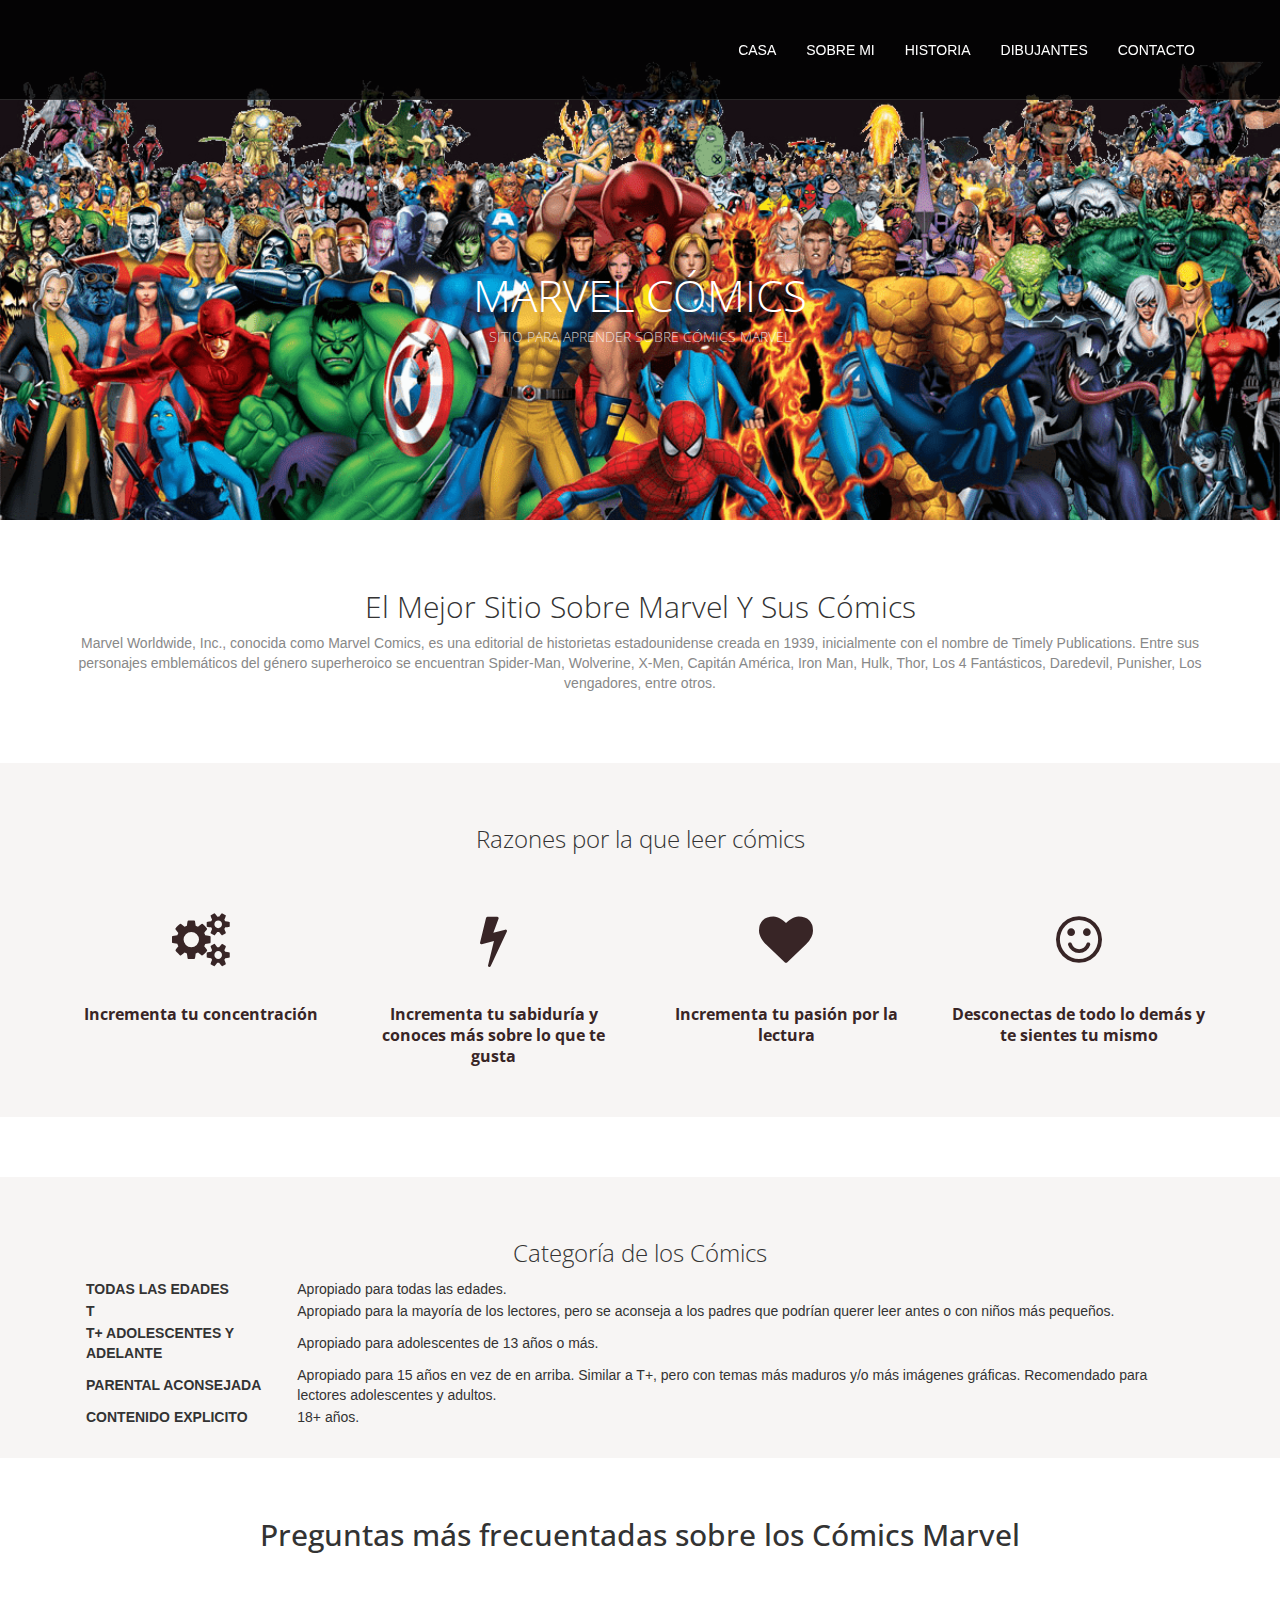
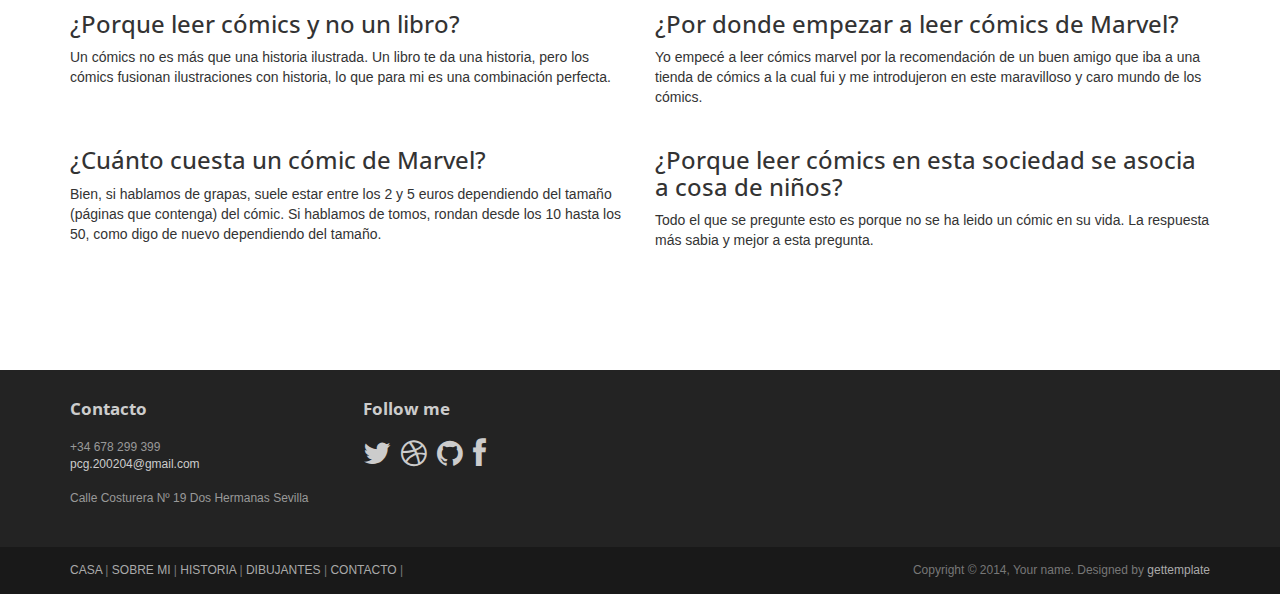
<file: Marvel-Comics/index.html>
<!DOCTYPE html>
<html lang="en">
<head>
	<meta charset="utf-8">
	<meta name="viewport"    content="width=device-width, initial-scale=1.0">
	<meta name="description" content="">
	<meta name="author"      content="Sergey Pozhilov (GetTemplate.com)">
	
	<title>MARVEL - Free business bootstrap template by GetTemplate</title>

	<link rel="shortcut icon" href="assets/images/gt_favicon.png">
	
	<link rel="stylesheet" media="screen" href="http://fonts.googleapis.com/css?family=Open+Sans:300,400,700">
	<link rel="stylesheet" href="assets/css/bootstrap.min.css">
	<link rel="stylesheet" href="assets/css/font-awesome.min.css">

	<!-- Custom styles for our template -->
	<link rel="stylesheet" href="assets/css/bootstrap-theme.css" media="screen" >
	<link rel="stylesheet" href="assets/css/main.css">

	<!-- HTML5 shim and Respond.js IE8 support of HTML5 elements and media queries -->
	<!--[if lt IE 9]>
	<script src="assets/js/html5shiv.js"></script>
	<script src="assets/js/respond.min.js"></script>
	<![endif]-->
</head>

<body class="Introducción">
	<!-- Fixed navbar -->
	<div class="navbar navbar-inverse navbar-fixed-top headroom" >
		<div class="container">
			<div class="navbar-collapse collapse">
				<ul class="nav navbar-nav pull-right">
					<li class="active"><a href="index.html">CASA</a></li>
					<li class="active"><a href="about.html">SOBRE MI</a></li>
					<li class="active"><a href="Historia.html">HISTORIA</a></li>
					<li class="active"><a href="Dibujantes.html">DIBUJANTES</a></li>
					<li class="active"><a href="contact.html">CONTACTO</a></li>
				</ul>
			</div><!--/.nav-collapse -->
		</div>
	</div> 
	<!-- /.navbar -->

	<!-- Header -->
	<header id="head">
		<div class="container">
			<div class="row">
				<h1 class="lead">MARVEL CÓMICS</h1>
				<p class="tagline">SITIO PARA APRENDER SOBRE CÓMICS MARVEL</p>
			</div>
		</div>
	</header>
	<!-- /Header -->

	<!-- Intro -->
	<div class="container text-center">
		<br> <br>
		<h2 class="thin">El Mejor Sitio Sobre Marvel Y Sus Cómics</h2>
		<p class="text-muted">
			Marvel Worldwide, Inc., conocida como Marvel Comics, es una editorial de historietas estadounidense creada en 1939, inicialmente con el nombre de Timely Publications. Entre sus personajes emblemáticos del género superheroico se encuentran Spider-Man, Wolverine, X-Men, Capitán América, Iron Man, Hulk, Thor, Los 4 Fantásticos, Daredevil, Punisher, Los vengadores, entre otros. 
		</p>
	</div>
	<!-- /Intro-->
		
	<!-- Highlights - jumbotron -->
	<div class="jumbotron top-space">
		<div class="container">
			
			<h3 class="text-center thin">Razones por la que leer cómics</h3>
			
			<div class="row">
				<div class="col-md-3 col-sm-6 highlight">
					<div class="h-caption"><h4><i class="fa fa-cogs fa-5"></i>Incrementa tu concentración</h4></div>
					<div class="h-body text-center">
					</div>
				</div>
				<div class="col-md-3 col-sm-6 highlight">
					<div class="h-caption"><h4><i class="fa fa-flash fa-5"></i>Incrementa tu sabiduría y conoces más sobre lo que te gusta</h4></div>
					<div class="h-body text-center">
					</div>
				</div>
				<div class="col-md-3 col-sm-6 highlight">
					<div class="h-caption"><h4><i class="fa fa-heart fa-5"></i>Incrementa tu pasión por la lectura</h4></div>
					<div class="h-body text-center">
					</div>
				</div>
				<div class="col-md-3 col-sm-6 highlight">
					<div class="h-caption"><h4><i class="fa fa-smile-o fa-5"></i>Desconectas de todo lo demás y te sientes tu mismo</h4></div>
					<div class="h-body text-center">
					</div>
				</div>
			</div> <!-- /row  -->
		
		</div>
	</div>
	<!-- /Highlights -->

<div class="jumbotron top-space">
	<div class="container">
			
		<h3 class="text-center thin">Categoría de los Cómics</h3>

</section>
<section id="instrumentos" class="wrapper style3">		
			<div class="container">
				<div id="tabla">
					<table class="style1">
						<tr>
							<td><strong>TODAS LAS EDADES</strong></td>
							<td>Apropiado para todas las edades.</td>
						</tr>
						<tr>
							<td><strong>T</strong></td>
							<td>Apropiado para la mayoría de los lectores, pero se aconseja a los padres que podrían querer leer antes o con niños más pequeños.</td>
						</tr>
						<tr>
							<td><strong>T+ ADOLESCENTES Y ADELANTE</strong></td>
							<td>Apropiado para adolescentes de 13 años o más.</td>
						</tr>
						<tr>
							<td><strong>PARENTAL ACONSEJADA</strong></td>
							<td>Apropiado para 15 años en vez de en arriba. Similar a T+, pero con temas más maduros y/o más imágenes gráficas. Recomendado para lectores adolescentes y adultos. </td>
						</tr>
						<tr>
							<td><strong>CONTENIDO EXPLICITO</strong></td>
							<td> 18+ años.</td>
						</tr>								
						</table>
					</div>
				</div>	
		</section>

	</div>
</div>

	<!-- container -->
	<div class="container">

		<h2 class="text-center top-space">Preguntas más frecuentadas sobre los Cómics Marvel</h2>
		<br>

		<div class="row">
			<div class="col-sm-6">
				<h3>¿Porque leer cómics y no un libro?</h3>
				<p>Un cómics  no es más que una historia ilustrada. Un libro te da una historia, pero los cómics fusionan ilustraciones con historia, lo que para mi es una combinación perfecta.</p>
			</div>
			<div class="col-sm-6">
				<h3>¿Por donde empezar a leer cómics de Marvel?</h3>
				<p>Yo empecé a leer cómics marvel por la recomendación de un buen amigo que iba a una tienda de cómics a la cual fui y me introdujeron en este maravilloso y caro mundo de los cómics.</p>
			</div>
		</div> <!-- /row -->

		<div class="row">
			<div class="col-sm-6">
				<h3>¿Cuánto cuesta un cómic de Marvel?</h3>
				<p>Bien, si hablamos de grapas, suele estar entre los 2 y 5 euros dependiendo del tamaño (páginas que contenga) del cómic. Si hablamos de tomos, rondan desde los 10 hasta los 50, como digo de nuevo dependiendo del tamaño.</p>
			</div>
			<div class="col-sm-6">
				<h3>¿Porque leer cómics en esta sociedad se asocia a cosa de niños?</h3>
				<p>Todo el que se pregunte esto es porque no se ha leido un cómic en su vida. La respuesta más sabia y mejor a esta pregunta.</p>
			</div>
		</div> <!-- /row -->


</div>	<!-- /container -->
	
	<!-- Social links. @TODO: replace by link/instructions in template -->
	<section id="social">
		<div class="container">
			<div class="wrapper clearfix">
				<!-- AddThis Button BEGIN -->
				<div class="addthis_toolbox addthis_default_style">
				<a class="addthis_button_facebook_like" fb:like:layout="button_count"></a>
				<a class="addthis_button_tweet"></a>
				<a class="addthis_button_linkedin_counter"></a>
				<a class="addthis_button_google_plusone" g:plusone:size="medium"></a>
				</div>
				<!-- AddThis Button END -->
			</div>
		</div>
	</section>
	<!-- /social links -->


	<footer id="footer" class="top-space">

		<div class="footer1">
			<div class="container">
				<div class="row">
					
					<div class="col-md-3 widget">
						<h3 class="widget-title">Contacto</h3>
						<div class="widget-body">
							<p>+34 678 299 399<br>
								<a href="mailto:#">pcg.200204@gmail.com</a><br>
								<br>
								Calle Costurera Nº 19  Dos Hermanas  Sevilla
							</p>	
						</div>
					</div>

					<div class="col-md-3 widget">
						<h3 class="widget-title">Follow me</h3>
						<div class="widget-body">
							<p class="follow-me-icons">
								<a href="https://twitter.com/home"><i class="fa fa-twitter fa-2"></i></a>
								<a href=""><i class="fa fa-dribbble fa-2"></i></a>
								<a href=""><i class="fa fa-github fa-2"></i></a>
								<a href=""><i class="fa fa-facebook fa-2"></i></a>
							</p>	
						</div>
					</div>

					<div class="col-md-6 widget">
						<div class="widget-body">
						</div>
					</div>

				</div> <!-- /row of widgets -->
			</div>
		</div>

		<div class="footer2">
			<div class="container">
				<div class="row">
					
					<div class="col-md-6 widget">
						<div class="widget-body">
							<p class="simplenav">
								<a href="#">CASA</a> | 
								<a href="about.html">SOBRE MI</a> |
								<a href="Historia.html">HISTORIA</a> |
								<a href="Dibujantes.html">DIBUJANTES</a> |
								<a href="contact.html">CONTACTO</a> |
							</p>
						</div>
					</div>

					<div class="col-md-6 widget">
						<div class="widget-body">
							<p class="text-right">
								Copyright &copy; 2014, Your name. Designed by <a href="http://gettemplate.com/" rel="designer">gettemplate</a> 
							</p>
						</div>
					</div>

				</div> <!-- /row of widgets -->
			</div>
		</div>

	</footer>	
		




	<!-- JavaScript libs are placed at the end of the document so the pages load faster -->
	<script src="http://ajax.googleapis.com/ajax/libs/jquery/1.10.2/jquery.min.js"></script>
	<script src="http://netdna.bootstrapcdn.com/bootstrap/3.0.0/js/bootstrap.min.js"></script>
	<script src="assets/js/headroom.min.js"></script>
	<script src="assets/js/jQuery.headroom.min.js"></script>
	<script src="assets/js/template.js"></script>
</body>
</html>
</file>
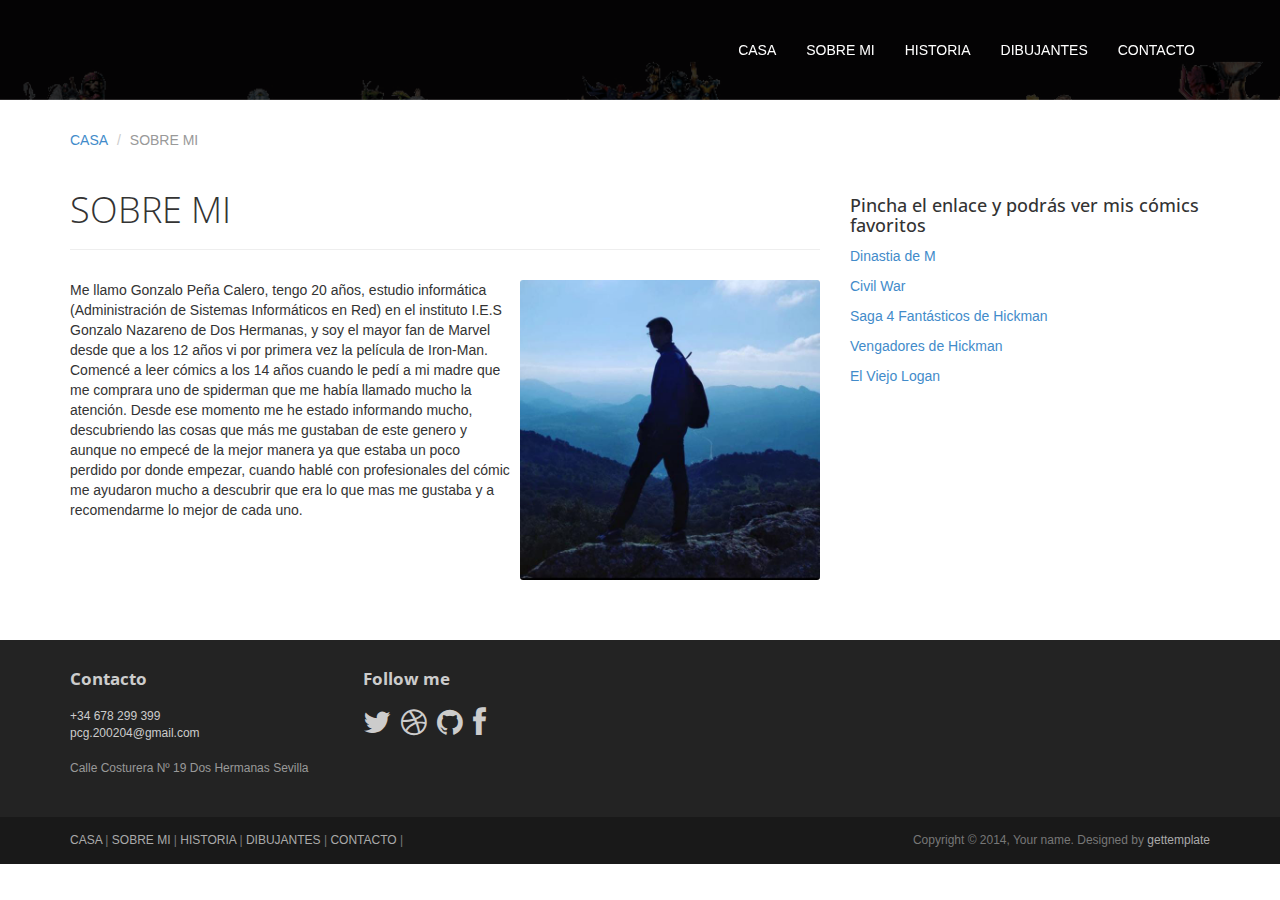
<file: Marvel-Comics/about.html>
<!DOCTYPE html>
<html lang="en">
<head>
	<meta charset="utf-8">
	<meta name="viewport"    content="width=device-width, initial-scale=1.0">
	<meta name="description" content="">
	<meta name="author"      content="Sergey Pozhilov (GetTemplate.com)">
	
	<title>About - Progressus Bootstrap template</title>

	<link rel="shortcut icon" href="assets/images/gt_favicon.png">
	
	<link rel="stylesheet" media="screen" href="http://fonts.googleapis.com/css?family=Open+Sans:300,400,700">
	<link rel="stylesheet" href="assets/css/bootstrap.min.css">
	<link rel="stylesheet" href="assets/css/font-awesome.min.css">

	<!-- Custom styles for our template -->
	<link rel="stylesheet" href="assets/css/bootstrap-theme.css" media="screen" >
	<link rel="stylesheet" href="assets/css/main.css">

	<!-- HTML5 shim and Respond.js IE8 support of HTML5 elements and media queries -->
	<!--[if lt IE 9]>
	<script src="assets/js/html5shiv.js"></script>
	<script src="assets/js/respond.min.js"></script>
	<![endif]-->
</head>

<body class="Introducción">
	<!-- Fixed navbar -->
	<div class="navbar navbar-inverse navbar-fixed-top headroom" >
		<div class="container">
			<div class="navbar-collapse collapse">
				<ul class="nav navbar-nav pull-right">
					<li class="active"><a href="index.html">CASA</a></li>
					<li class="active"><a href="about.html">SOBRE MI</a></li>
					<li class="active"><a href="Historia.html">HISTORIA</a></li>
					<li class="active"><a href="Dibujantes.html">DIBUJANTES</a></li>
					<li class="active"><a href="contact.html">CONTACTO</a></li>
				</ul>
			</div><!--/.nav-collapse -->
		</div>
	</div> 
	<!-- /.navbar -->

	<header id="head" class="secondary"></header>

	<!-- container -->
	<div class="container">

		<ol class="breadcrumb">
			<li><a href="index.html">CASA</a></li>
			<li class="active">SOBRE MI</li>
		</ol>

		<div class="row">
			
			<!-- Article main content -->
			<article class="col-sm-8 maincontent">
				<header class="page-header">
					<h1 class="page-title">SOBRE MI </h1>
				</header>
				<h3></h3>
				<p><img src="assets/images/Yo.jpeg" alt="" class="img-rounded pull-right" width="300" > Me llamo Gonzalo Peña Calero, tengo 20 años, estudio informática (Administración de Sistemas Informáticos en Red) en el instituto I.E.S Gonzalo Nazareno de Dos Hermanas, y soy el mayor fan de Marvel desde que a los 12 años vi por primera vez la película de Iron-Man. Comencé a leer cómics a los 14 años cuando le pedí a mi madre que me comprara uno de spiderman que me había llamado mucho la atención. Desde ese momento me he estado informando mucho, descubriendo las cosas que más me gustaban de este genero y aunque no empecé de la mejor manera ya que estaba un poco perdido por donde empezar, cuando hablé con profesionales del cómic me ayudaron mucho a descubrir que era lo que mas me gustaba y a recomendarme lo mejor de cada uno.</p>
				
			</article>
			<!-- /Article -->
			
			<!-- Sidebar -->
			<aside class="col-sm-4 sidebar sidebar-right">

				<div class="widget">
					<h4>Pincha el enlace y podrás ver mis cómics favoritos</h4>
					<ul class="list-unstyled list-spaces">
						<li><a href="https://www.panini.es/shp_esp_es/marvel-deluxe-dinast-a-de-m-sluxe014-es01.html">Dinastia de M
						<li><a href="https://www.panini.es/shp_esp_es/marvel-deluxe-civil-war-sluxe041-es01.html">Civil War 
						<li><a href="https://www.panini.es/shp_esp_es/marvel-saga-los-4-fant-sticos-de-jonathan-hickman-1-sepsa088-es01.html">Saga 4 Fantásticos de Hickman
						<li><a href="https://www.panini.es/shp_esp_es/marvel-now-deluxe-los-vengadores-de-jonathan-hickman-1-smlux003-es01.html">Vengadores de Hickman
						<li><a href="https://www.panini.es/shp_esp_es/marvel-deluxe-lobezno-el-viejo-logan-sluxe088-es01.html">El Viejo Logan
					</ul>
				</div>

			</aside>
			<!-- /Sidebar -->

		</div>
	</div>	<!-- /container -->
	

	<footer id="footer" class="top-space">

		<div class="footer1">
			<div class="container">
				<div class="row">
					
					<div class="col-md-3 widget">
						<h3 class="widget-title">Contacto</h3>
						<div class="widget-body">
							<p>+34 678 299 399<br>
								<a href="mailto:#">pcg.200204@gmail.com</a><br>
								<br>
								Calle Costurera Nº 19  Dos Hermanas  Sevilla
							</p>	
						</div>
					</div>

					<div class="col-md-3 widget">
						<h3 class="widget-title">Follow me</h3>
						<div class="widget-body">
							<p class="follow-me-icons">
								<a href="https://twitter.com/home"><i class="fa fa-twitter fa-2"></i></a>
								<a href=""><i class="fa fa-dribbble fa-2"></i></a>
								<a href=""><i class="fa fa-github fa-2"></i></a>
								<a href=""><i class="fa fa-facebook fa-2"></i></a>
							</p>	
						</div>
					</div>

					<div class="col-md-6 widget">
						<div class="widget-body">
						</div>
					</div>

				</div> <!-- /row of widgets -->
			</div>
		</div>

		<div class="footer2">
			<div class="container">
				<div class="row">
					
					<div class="col-md-6 widget">
						<div class="widget-body">
							<p class="simplenav">
								<a href="#">CASA</a> | 
								<a href="about.html">SOBRE MI</a> |
								<a href="Historia.html">HISTORIA</a> |
								<a href="Dibujantes.html">DIBUJANTES</a> |
								<a href="contact.html">CONTACTO</a> |
							</p>
						</div>
					</div>

					<div class="col-md-6 widget">
						<div class="widget-body">
							<p class="text-right">
								Copyright &copy; 2014, Your name. Designed by <a href="http://gettemplate.com/" rel="designer">gettemplate</a> 
							</p>
						</div>
					</div>

				</div> <!-- /row of widgets -->
			</div>
		</div>

	</footer>	
		




	<!-- JavaScript libs are placed at the end of the document so the pages load faster -->
	<script src="http://ajax.googleapis.com/ajax/libs/jquery/1.10.2/jquery.min.js"></script>
	<script src="http://netdna.bootstrapcdn.com/bootstrap/3.0.0/js/bootstrap.min.js"></script>
	<script src="assets/js/headroom.min.js"></script>
	<script src="assets/js/jQuery.headroom.min.js"></script>
	<script src="assets/js/template.js"></script>
</body>
</html>
</file>
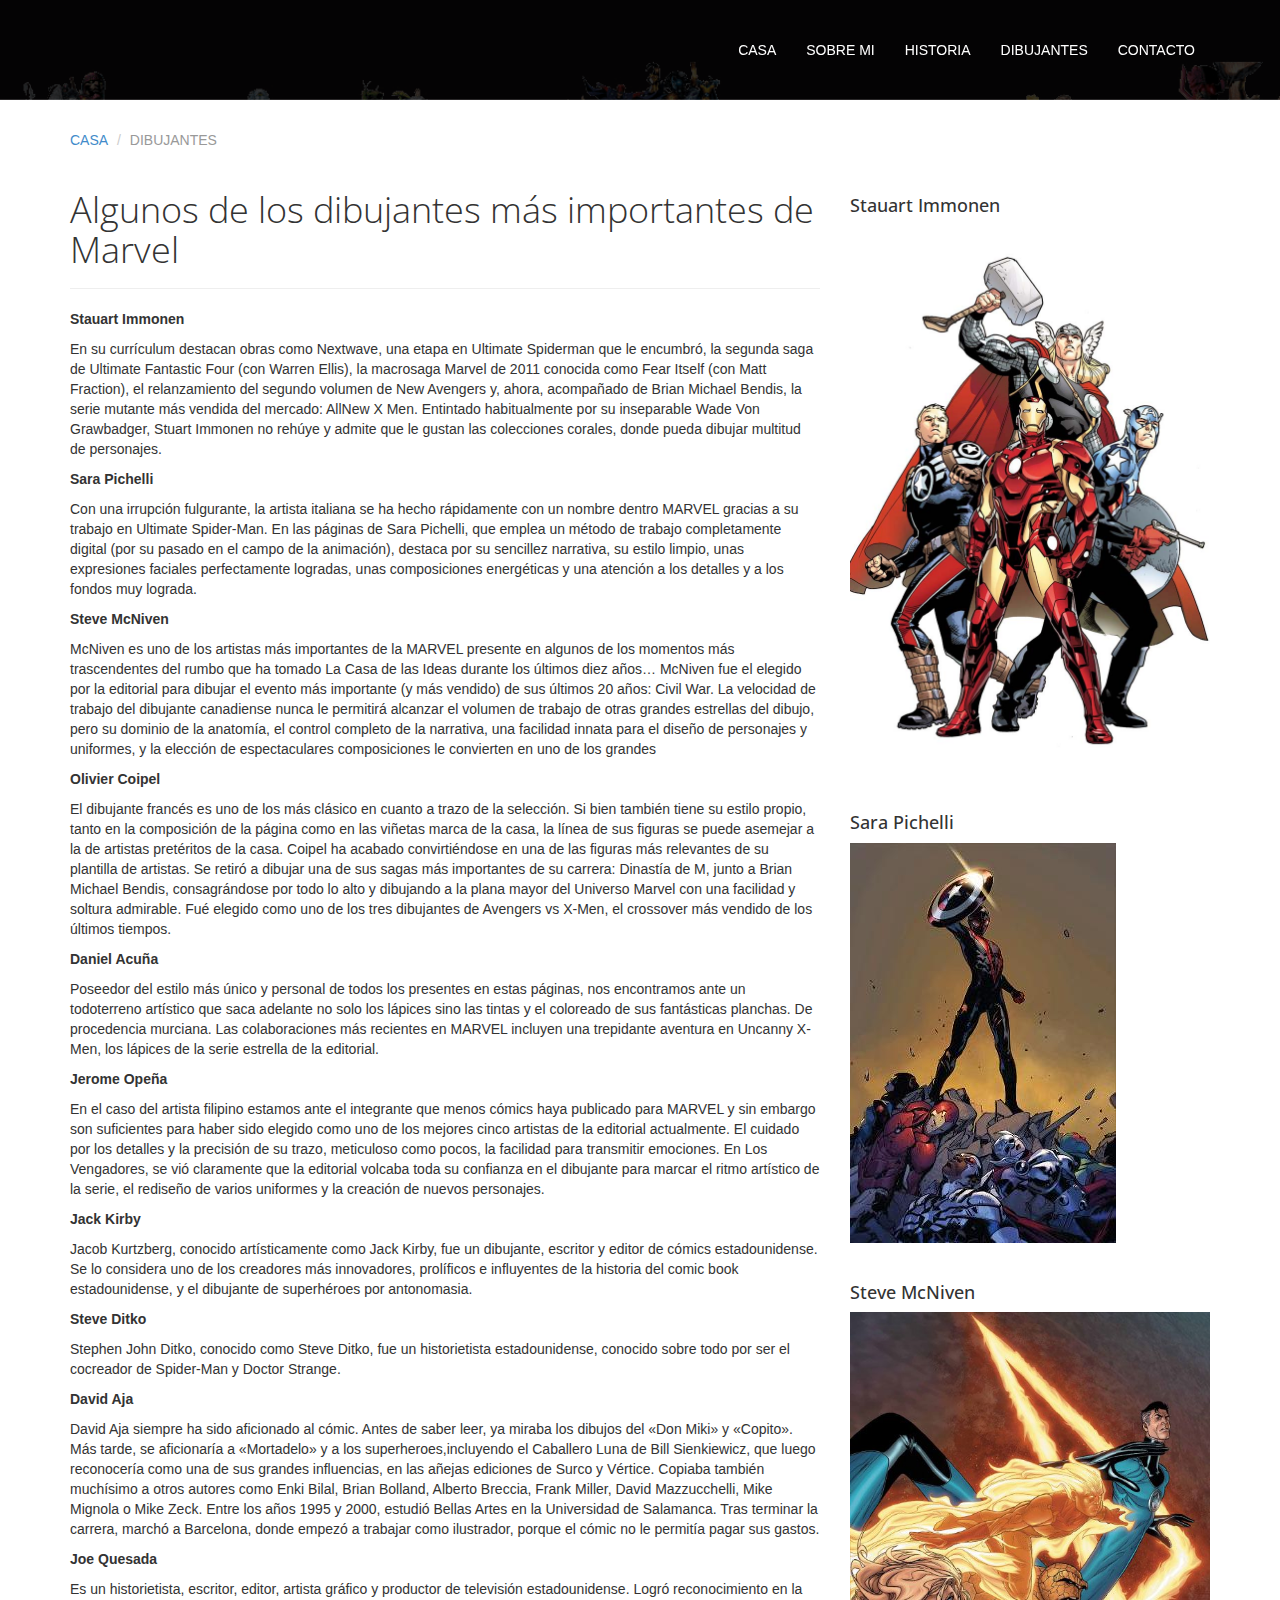
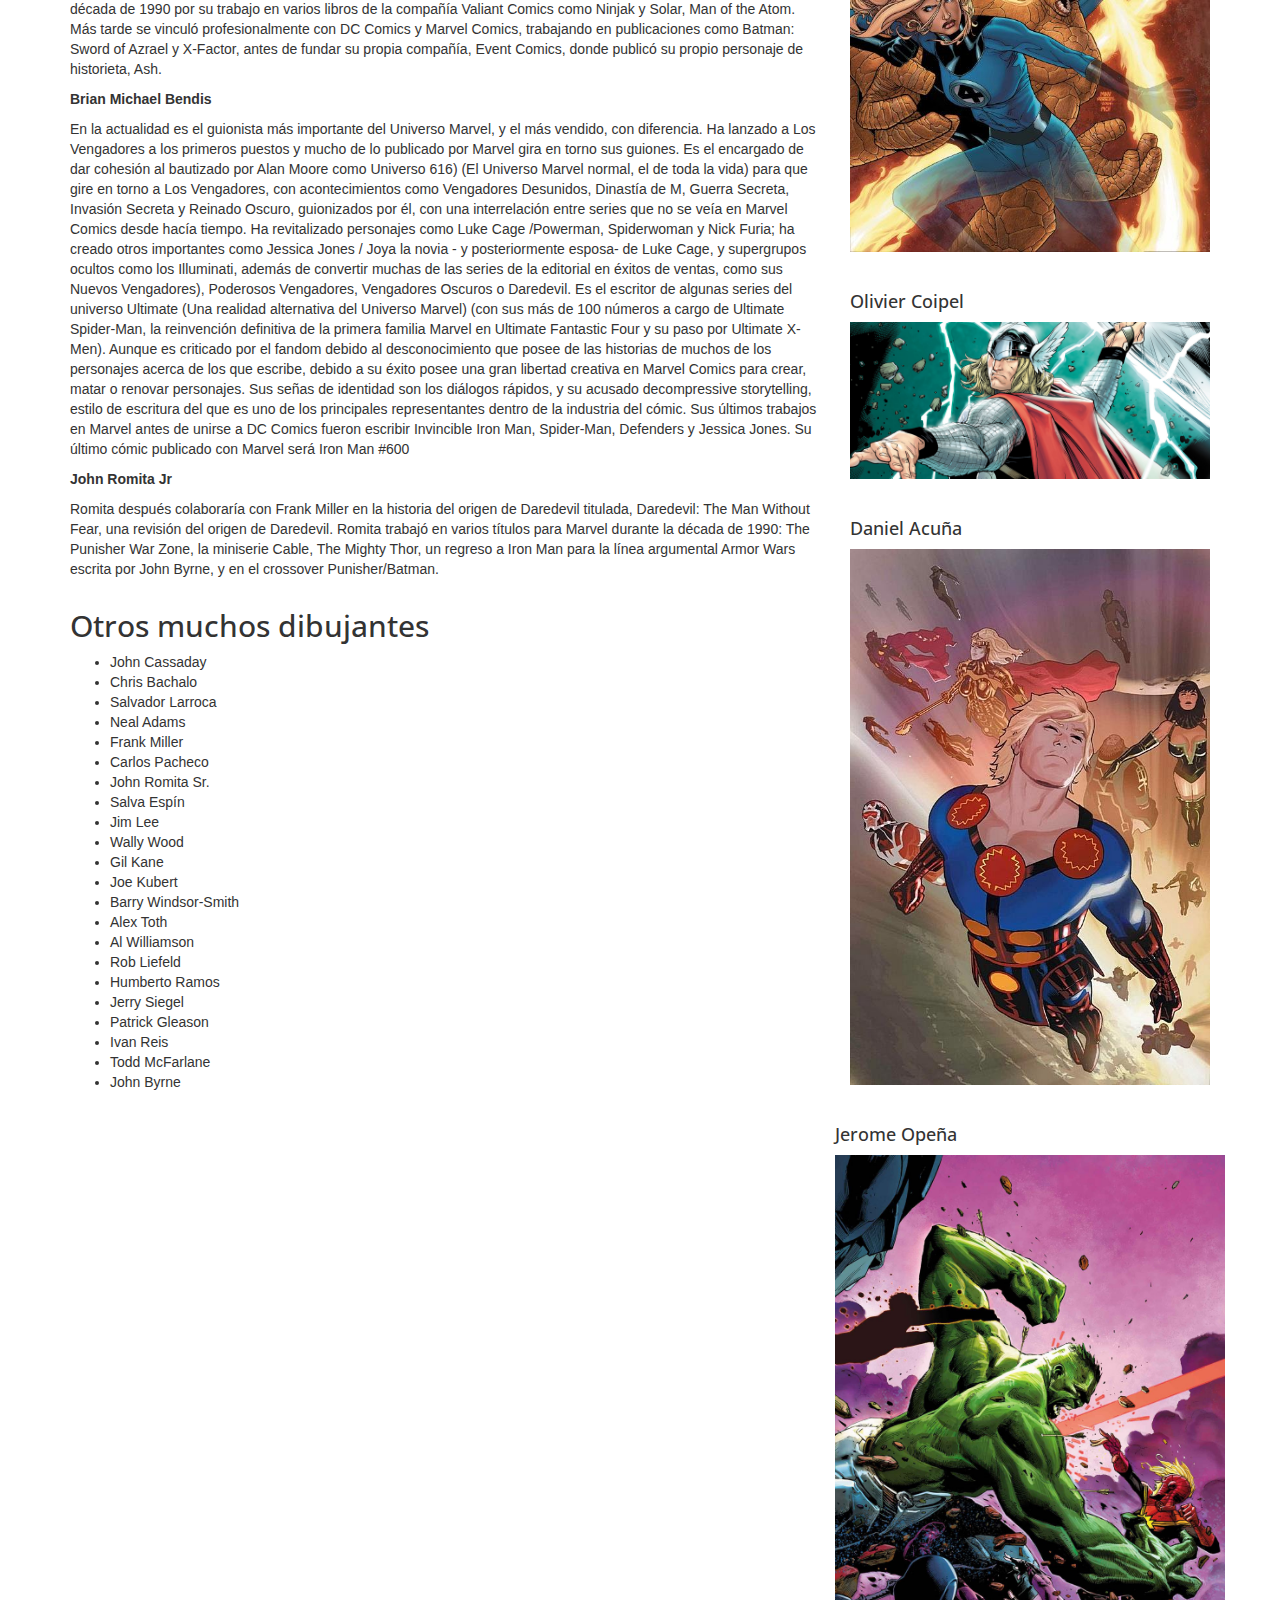
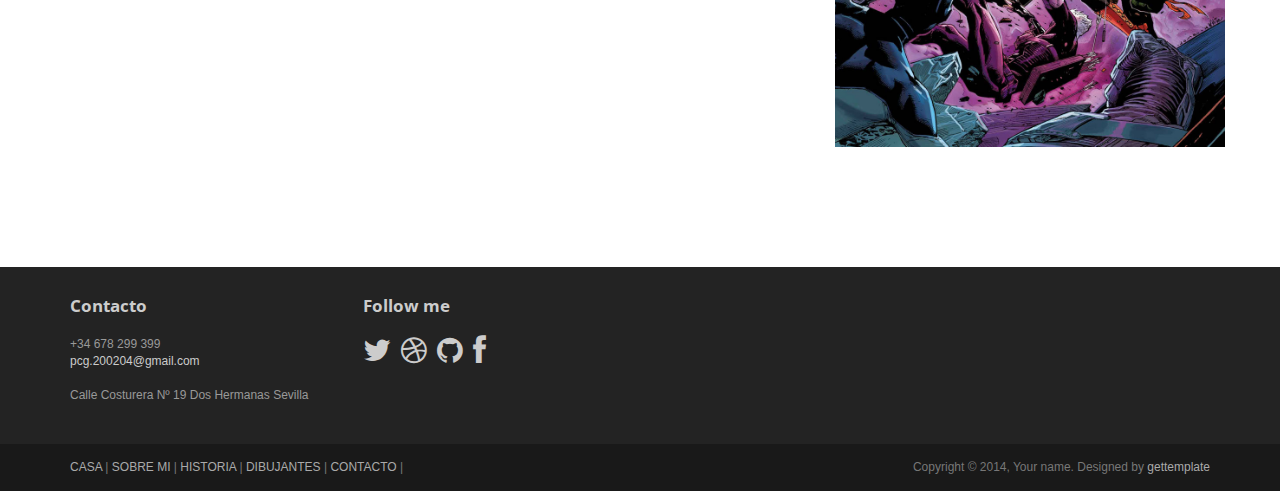
<file: Marvel-Comics/Dibujantes.html>
<!DOCTYPE html>
<html lang="en">
<head>
	<meta charset="utf-8">
	<meta name="viewport"    content="width=device-width, initial-scale=1.0">
	<meta name="description" content="">
	<meta name="author"      content="Sergey Pozhilov (GetTemplate.com)">
	
	<title>Right Sidebar template - Progressus Bootstrap template</title>

	<link rel="shortcut icon" href="assets/images/gt_favicon.png">
	
	<link rel="stylesheet" media="screen" href="http://fonts.googleapis.com/css?family=Open+Sans:300,400,700">
	<link rel="stylesheet" href="assets/css/bootstrap.min.css">
	<link rel="stylesheet" href="assets/css/font-awesome.min.css">

	<!-- Custom styles for our template -->
	<link rel="stylesheet" href="assets/css/bootstrap-theme.css" media="screen" >
	<link rel="stylesheet" href="assets/css/main.css">

	<!-- HTML5 shim and Respond.js IE8 support of HTML5 elements and media queries -->
	<!--[if lt IE 9]>
	<script src="assets/js/html5shiv.js"></script>
	<script src="assets/js/respond.min.js"></script>
	<![endif]-->
</head>

<body class="Introducción">
	<!-- Fixed navbar -->
	<div class="navbar navbar-inverse navbar-fixed-top headroom" >
		<div class="container">
			<div class="navbar-collapse collapse">
				<ul class="nav navbar-nav pull-right">
					<li class="active"><a href="index.html">CASA</a></li>
					<li class="active"><a href="about.html">SOBRE MI</a></li>
					<li class="active"><a href="Historia.html">HISTORIA</a></li>
					<li class="active"><a href="Dibujantes.html">DIBUJANTES</a></li>
					<li class="active"><a href="contact.html">CONTACTO</a></li>
				</ul>
			</div><!--/.nav-collapse -->
		</div>
	</div> 
	<!-- /.navbar -->

	<header id="head" class="secondary"></header>

	<!-- container -->
	<div class="container">

		<ol class="breadcrumb">
			<li><a href="index.html">CASA</a></li>
			<li class="active">DIBUJANTES</li>
		</ol>

		<div class="row">
			
			<!-- Article main content -->
			<article class="col-md-8 maincontent">
				<header class="page-header">
					<h1 class="page-title">Algunos de los dibujantes más importantes de Marvel</h1>
				</header>
				<p><b>Stauart Immonen</b></p>
				<p>En su currículum destacan obras como Nextwave, una etapa en Ultimate Spiderman que le encumbró, la segunda saga de Ultimate Fantastic Four (con Warren Ellis), la macrosaga Marvel de 2011 conocida como Fear Itself (con Matt Fraction), el relanzamiento del segundo volumen de New Avengers y, ahora, acompañado de Brian Michael Bendis, la serie mutante más vendida del mercado: AllNew X Men.
				Entintado habitualmente por su inseparable Wade Von Grawbadger, Stuart Immonen no rehúye y admite que le gustan las colecciones corales, donde pueda dibujar multitud de personajes.</p>

				<p><b>Sara Pichelli</b></p>
				<p>Con una irrupción fulgurante, la artista italiana se ha hecho rápidamente con un nombre dentro MARVEL gracias a su trabajo en Ultimate Spider-Man. En las páginas de Sara Pichelli, que emplea un método de trabajo completamente digital (por su pasado en el campo de la animación), destaca por su sencillez narrativa, su estilo limpio, unas expresiones faciales perfectamente logradas, unas composiciones energéticas y una atención a los detalles y a los fondos muy lograda.</p>

				<p><b>Steve McNiven</b></p>
				<p>McNiven es uno de los artistas más importantes de la MARVEL presente en algunos de los momentos más trascendentes del rumbo que ha tomado La Casa de las Ideas durante los últimos diez años… McNiven fue el elegido por la editorial para dibujar el evento más importante (y más vendido) de sus últimos 20 años: Civil War. La velocidad de trabajo del dibujante canadiense nunca le permitirá alcanzar el volumen de trabajo de otras grandes estrellas del dibujo, pero su dominio de la anatomía, el control completo de la narrativa, una facilidad innata para el diseño de personajes y uniformes, y la elección de espectaculares composiciones le convierten en uno de los grandes</p>

				<p><b>Olivier Coipel</b></p>
				<p>El dibujante francés es uno de los más clásico en cuanto a trazo de la selección. Si bien también tiene su estilo propio, tanto en la composición de la página como en las viñetas marca de la casa, la línea de sus figuras se puede asemejar a la de artistas pretéritos de la casa. Coipel ha acabado convirtiéndose en una de las figuras más relevantes de su plantilla de artistas. Se retiró a dibujar una de sus sagas más importantes de su carrera: Dinastía de M, junto a Brian Michael Bendis, consagrándose por todo lo alto y dibujando a la plana mayor del Universo Marvel con una facilidad y soltura admirable. Fué elegido como uno de los tres dibujantes de Avengers vs X-Men, el crossover más vendido de los últimos tiempos.</p>

				<p><b>Daniel Acuña</b></p>
				<p>Poseedor del estilo más único y personal de todos los presentes en estas páginas, nos encontramos ante un todoterreno artístico que saca adelante no solo los lápices sino las tintas y el coloreado de sus fantásticas planchas. De procedencia murciana. Las colaboraciones más recientes en MARVEL incluyen una trepidante aventura en Uncanny X-Men, los lápices de la serie estrella de la editorial.</p>

				<p><b>Jerome Opeña</b></p>
				<p>En el caso del artista filipino estamos ante el integrante que menos cómics haya publicado para MARVEL y sin embargo son suficientes para haber sido elegido como uno de los mejores cinco artistas de la editorial actualmente. El cuidado por los detalles y la precisión de su trazo, meticuloso como pocos, la facilidad para transmitir emociones. En Los Vengadores, se vió claramente que la editorial volcaba toda su confianza en el dibujante para marcar el ritmo artístico de la serie, el rediseño de varios uniformes y la creación de nuevos personajes.</p>

				<p><b>Jack Kirby</b></p>
				<p>Jacob Kurtzberg, conocido artísticamente como Jack Kirby, fue un dibujante, escritor y editor de cómics estadounidense. Se lo considera uno de los creadores más innovadores, prolíficos e influyentes de la historia del comic book estadounidense, y el dibujante de superhéroes por antonomasia.</p>

				<p><b>Steve Ditko</b></p>
				<p>Stephen John Ditko, conocido como Steve Ditko, fue un historietista estadounidense, conocido sobre todo por ser el cocreador de Spider-Man y Doctor Strange.</p>

				<p><b>David Aja</b></p>
				<p>David Aja siempre ha sido aficionado al cómic. Antes de saber leer, ya miraba los dibujos del «Don Miki» y «Copito». Más tarde, se aficionaría a «Mortadelo» y a los superheroes,incluyendo el Caballero Luna de Bill Sienkiewicz, que luego reconocería como una de sus grandes influencias, en las añejas ediciones de Surco y Vértice. Copiaba también muchísimo a otros autores como Enki Bilal, Brian Bolland, Alberto Breccia, Frank Miller, David Mazzucchelli, Mike Mignola o Mike Zeck.
				Entre los años 1995 y 2000, estudió Bellas Artes en la Universidad de Salamanca. Tras terminar la carrera, marchó a Barcelona, donde empezó a trabajar como ilustrador, porque el cómic no le permitía pagar sus gastos.</p>

				<p><b>Joe Quesada</b></p>
				<p>Es un historietista, escritor, editor, artista gráfico y productor de televisión estadounidense. Logró reconocimiento en la década de 1990 por su trabajo en varios libros de la compañía Valiant Comics como Ninjak y Solar, Man of the Atom. Más tarde se vinculó profesionalmente con DC Comics y Marvel Comics, trabajando en publicaciones como Batman: Sword of Azrael y X-Factor, antes de fundar su propia compañía, Event Comics, donde publicó su propio personaje de historieta, Ash.</p>

				<p><b>Brian Michael Bendis</b></p>
				<p>En la actualidad es el guionista más importante del Universo Marvel, y el más vendido, con diferencia. Ha lanzado a Los Vengadores a los primeros puestos y mucho de lo publicado por Marvel gira en torno sus guiones.
				Es el encargado de dar cohesión al bautizado por Alan Moore como Universo 616) (El Universo Marvel normal, el de toda la vida) para que gire en torno a Los Vengadores, con acontecimientos como Vengadores Desunidos, Dinastía de M, Guerra Secreta, Invasión Secreta y Reinado Oscuro, guionizados por él, con una interrelación entre series que no se veía en Marvel Comics desde hacía tiempo.
				Ha revitalizado personajes como Luke Cage /Powerman, Spiderwoman y Nick Furia; ha creado otros importantes como Jessica Jones / Joya la novia - y posteriormente esposa- de Luke Cage, y supergrupos ocultos como los Illuminati, además de convertir muchas de las series de la editorial en éxitos de ventas, como sus Nuevos Vengadores), Poderosos Vengadores, Vengadores Oscuros o Daredevil.	
				Es el escritor de algunas series del universo Ultimate (Una realidad alternativa del Universo Marvel) (con sus más de 100 números a cargo de Ultimate Spider-Man, la reinvención definitiva de la primera familia Marvel en Ultimate Fantastic Four y su paso por Ultimate X-Men). Aunque es criticado por el fandom debido al desconocimiento que posee de las historias de muchos de los personajes acerca de los que escribe, debido a su éxito posee una gran libertad creativa en Marvel Comics para crear, matar o renovar personajes. Sus señas de identidad son los diálogos rápidos, y su acusado decompressive storytelling, estilo de escritura del que es uno de los principales representantes dentro de la industria del cómic.
				Sus últimos trabajos en Marvel antes de unirse a DC Comics fueron escribir Invincible Iron Man, Spider-Man, Defenders y Jessica Jones. Su último cómic publicado con Marvel será Iron Man #600</p>

				<p><b>John Romita Jr</b></p>
				<p>Romita después colaboraría con Frank Miller en la historia del origen de Daredevil titulada, Daredevil: The Man Without Fear, una revisión del origen de Daredevil. Romita trabajó en varios títulos para Marvel durante la década de 1990: The Punisher War Zone, la miniserie Cable, The Mighty Thor, un regreso a Iron Man para la línea argumental Armor Wars escrita por John Byrne, y en el crossover Punisher/Batman.</p>
				

				<h2>Otros muchos dibujantes</h2>
				<ul>
					<li>John Cassaday</li>
					<li>Chris Bachalo</li>
					<li>Salvador Larroca</li>
					<li>Neal Adams</li>
					<li>Frank Miller</li>
					<li>Carlos Pacheco</li>
					<li>John Romita Sr.</li>
					<li>Salva Espín</li>
					<li>Jim Lee</li>
					<li>Wally Wood</li>
					<li>Gil Kane</li>
					<li>Joe Kubert</li>
					<li>Barry Windsor-Smith</li>
					<li>Alex Toth</li>
					<li>Al Williamson</li>
					<li>Rob Liefeld</li>
					<li>Humberto Ramos</li>
					<li>Jerry Siegel</li>
					<li>Patrick Gleason</li>
					<li>Ivan Reis</li>
					<li>Todd McFarlane</li>
					<li>John Byrne</li>
				</ul>
			</article>
			<!-- /Article -->
			
			<!-- Sidebar -->
			<aside class="col-md-4 sidebar sidebar-right">
				<div class="row widget">
					<div class="col-xs-12">
						<h4>Stauart Immonen</h4>
						<p><img src="assets/images/Stauart Immonen.jpg" alt=""></p>
					</div>
				</div>
				<div class="row widget">
					<div class="col-xs-12">
						<h4>Sara Pichelli</h4>
						<p><img src="assets/images/Sara Pichelli.jpg" alt=""></p>
					</div>
				</div>
				<div class="row widget">
					<div class="col-xs-12">
						<h4>Steve McNiven</h4>
						<p><img src="assets/images/Steve McNiven.jpg" alt=""></p>
					</div>
				</div>
				<div class="row widget">
					<div class="col-xs-12">
						<h4>Olivier Coipel</h4>
						<p><img src="assets/images/Olivier Coipel.jpg" alt=""></p>
					</div>
				</div>
				<div class="row widget">
					<div class="col-xs-12">
						<h4>Daniel Acuña</h4>
						<p><img src="assets/images/Daniel Acuña.jpg" alt=""></p>
					</div>
				</div>
				<div class="row widget">
					<div class="col-xs-">
						<h4>Jerome Opeña</h4>
						<p><img src="assets/images/Jerome Opeña.jpg" alt=""></p>
					</div>
				</div>

			</aside>
			<!-- /Sidebar -->

		</div>
	</div>	<!-- /container -->
	

	<footer id="footer" class="top-space">

		<div class="footer1">
			<div class="container">
				<div class="row">
					
					<div class="col-md-3 widget">
						<h3 class="widget-title">Contacto</h3>
						<div class="widget-body">
							<p>+34 678 299 399<br>
								<a href="mailto:#">pcg.200204@gmail.com</a><br>
								<br>
								Calle Costurera Nº 19  Dos Hermanas  Sevilla
							</p>	
						</div>
					</div>

					<div class="col-md-3 widget">
						<h3 class="widget-title">Follow me</h3>
						<div class="widget-body">
							<p class="follow-me-icons">
								<a href="https://twitter.com/home"><i class="fa fa-twitter fa-2"></i></a>
								<a href=""><i class="fa fa-dribbble fa-2"></i></a>
								<a href=""><i class="fa fa-github fa-2"></i></a>
								<a href=""><i class="fa fa-facebook fa-2"></i></a>
							</p>	
						</div>
					</div>

					<div class="col-md-6 widget">
						<div class="widget-body">
						</div>
					</div>

				</div> <!-- /row of widgets -->
			</div>
		</div>

		<div class="footer2">
			<div class="container">
				<div class="row">
					
					<div class="col-md-6 widget">
						<div class="widget-body">
							<p class="simplenav">
								<a href="#">CASA</a> | 
								<a href="about.html">SOBRE MI</a> |
								<a href="Historia.html">HISTORIA</a> |
								<a href="Dibujantes.html">DIBUJANTES</a> |
								<a href="contact.html">CONTACTO</a> |
							</p>
						</div>
					</div>

					<div class="col-md-6 widget">
						<div class="widget-body">
							<p class="text-right">
								Copyright &copy; 2014, Your name. Designed by <a href="http://gettemplate.com/" rel="designer">gettemplate</a> 
							</p>
						</div>
					</div>

				</div> <!-- /row of widgets -->
			</div>
		</div>

	</footer>
		




	<!-- JavaScript libs are placed at the end of the document so the pages load faster -->
	<script src="http://ajax.googleapis.com/ajax/libs/jquery/1.10.2/jquery.min.js"></script>
	<script src="http://netdna.bootstrapcdn.com/bootstrap/3.0.0/js/bootstrap.min.js"></script>
	<script src="assets/js/headroom.min.js"></script>
	<script src="assets/js/jQuery.headroom.min.js"></script>
	<script src="assets/js/template.js"></script>
</body>
</html>
</file>
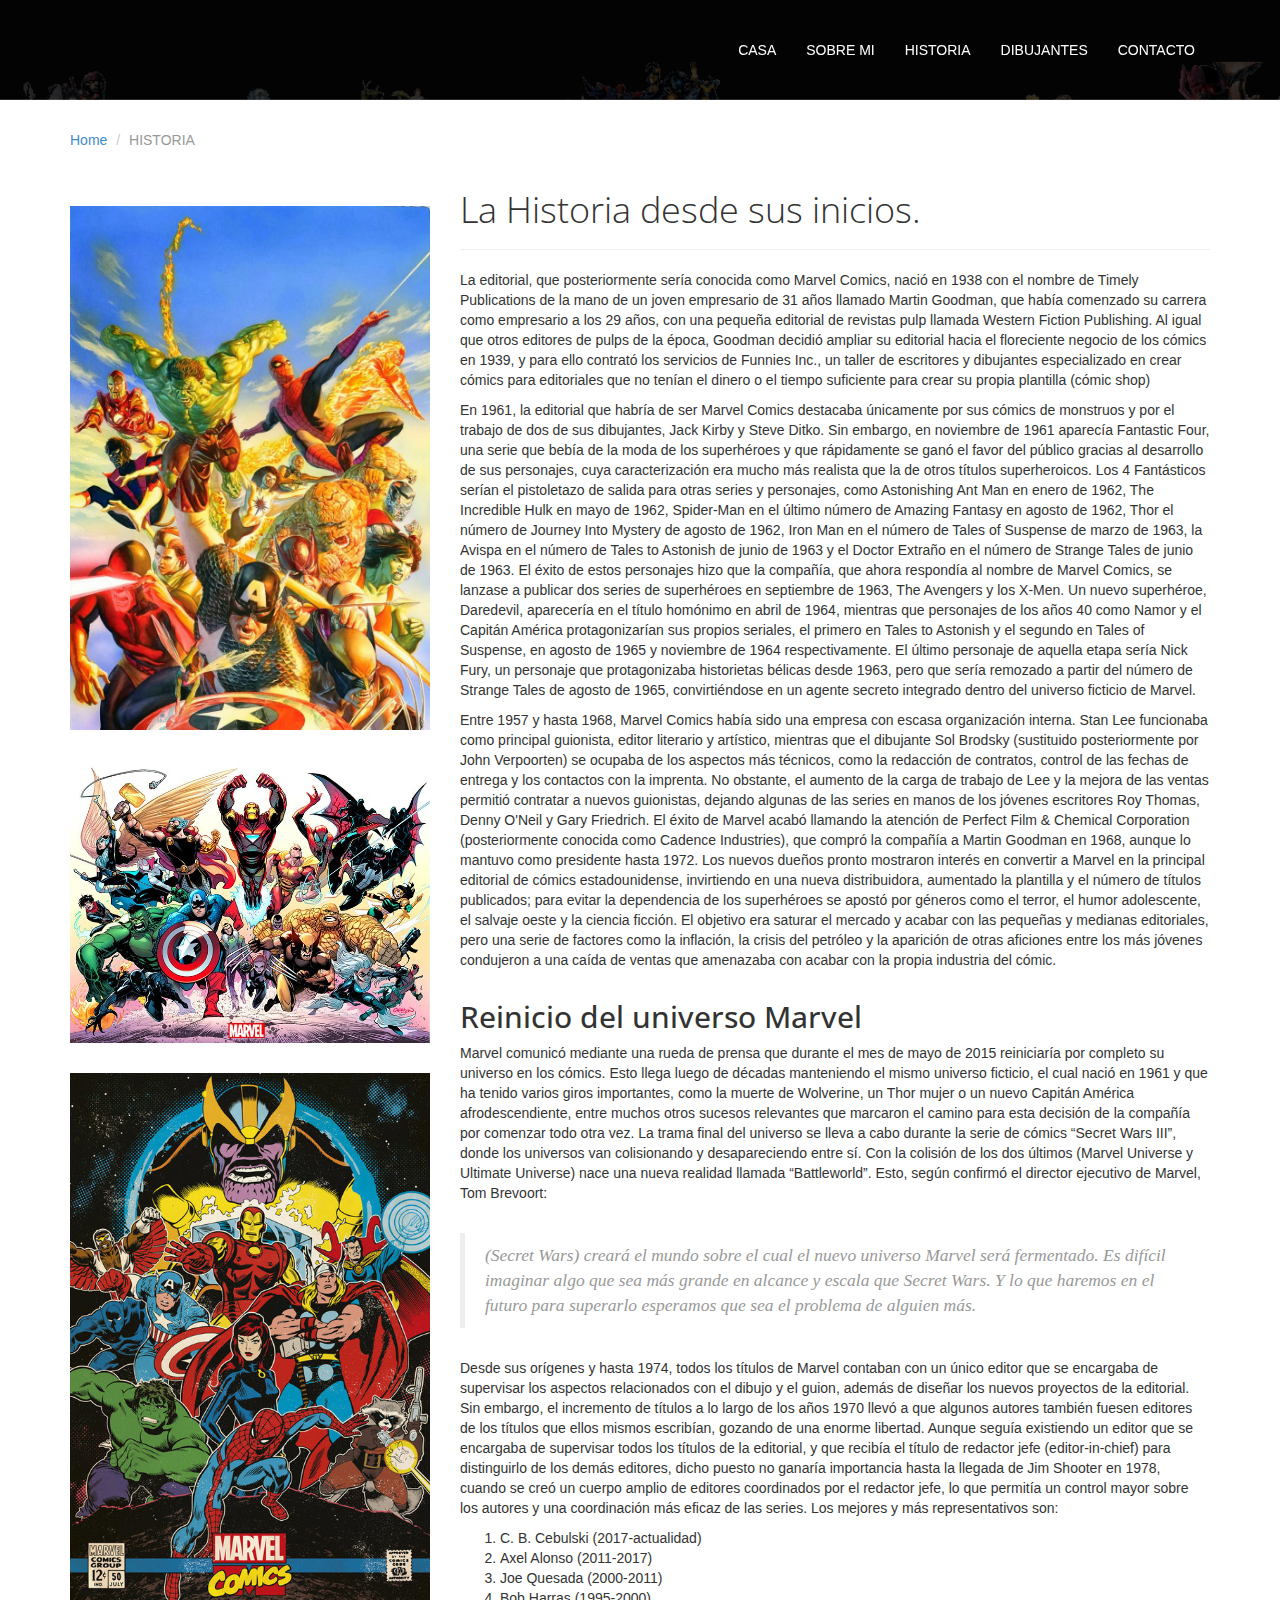
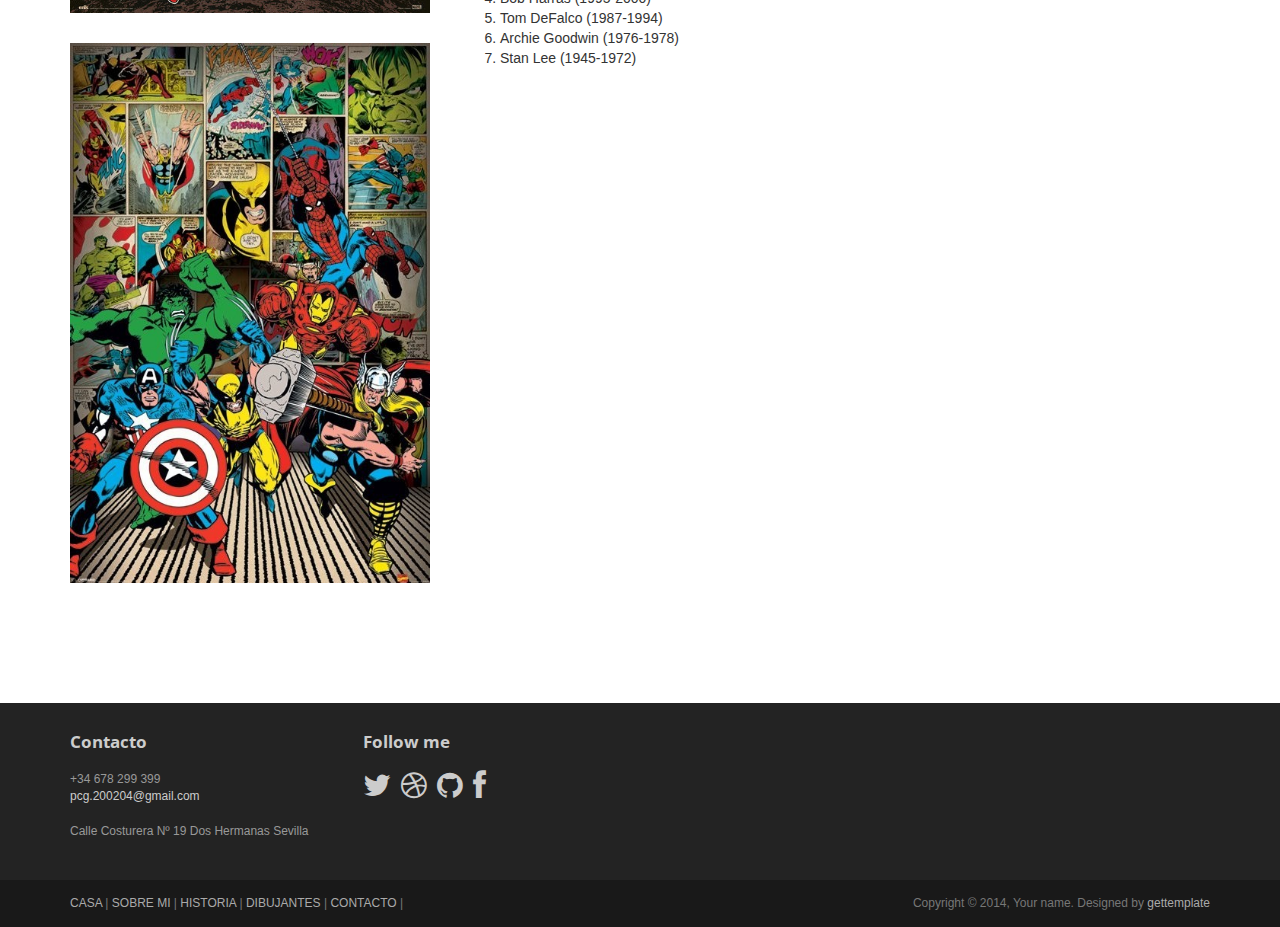
<file: Marvel-Comics/Historia.html>
<!DOCTYPE html>
<html lang="en">
<head>
	<meta charset="utf-8">
	<meta name="viewport"    content="width=device-width, initial-scale=1.0">
	<meta name="description" content="">
	<meta name="author"      content="Sergey Pozhilov (GetTemplate.com)">
	
	<title>Left Sidebar template - Progressus Bootstrap template</title>

	<link rel="shortcut icon" href="assets/images/gt_favicon.png">
	
	<link rel="stylesheet" media="screen" href="http://fonts.googleapis.com/css?family=Open+Sans:300,400,700">
	<link rel="stylesheet" href="assets/css/bootstrap.min.css">
	<link rel="stylesheet" href="assets/css/font-awesome.min.css">

	<!-- Custom styles for our template -->
	<link rel="stylesheet" href="assets/css/bootstrap-theme.css" media="screen" >
	<link rel="stylesheet" href="assets/css/main.css">

	<!-- HTML5 shim and Respond.js IE8 support of HTML5 elements and media queries -->
	<!--[if lt IE 9]>
	<script src="assets/js/html5shiv.js"></script>
	<script src="assets/js/respond.min.js"></script>
	<![endif]-->
</head>

<body class="Introducción">
	<!-- Fixed navbar -->
	<div class="navbar navbar-inverse navbar-fixed-top headroom" >
		<div class="container">
			<div class="navbar-collapse collapse">
				<ul class="nav navbar-nav pull-right">
					<li class="active"><a href="index.html">CASA</a></li>
					<li class="active"><a href="about.html">SOBRE MI</a></li>
					<li class="active"><a href="Historia.html">HISTORIA</a></li>
					<li class="active"><a href="Dibujantes.html">DIBUJANTES</a></li>
					<li class="active"><a href="contact.html">CONTACTO</a></li>
				</ul>
			</div><!--/.nav-collapse -->
		</div>
	</div> 
	<!-- /.navbar -->

	<header id="head" class="secondary"></header>

	<!-- container -->
	<div class="container">
		
		<ol class="breadcrumb">
			<li><a href="index.html">Home</a></li>
			<li class="active">HISTORIA</li>
		</ol>

		<div class="row">
			
			<!-- Sidebar -->
			<aside class="col-md-4 sidebar sidebar-left">

				<div class="row widget">
				</div>
				<div class="row widget">
					<div class="col-xs-12">
						<p><img src="assets/images/MC1.jpg" alt=""></p>
					</div>
				</div>
				<div class="row widget">
					<div class="col-xs-12">
						<p><img src="assets/images/MC2.jpg" alt=""></p>
				</div>
				</div>
				<div class="row widget">
					<div class="col-xs-12">
						<p><img src="assets/images/MC3.jpg" alt=""></p>
				</div>
				</div>
				<div class="row widget">
					<div class="col-xs-12">
						<p><img src="assets/images/MC4.jpg" alt=""></p>
				</div>

			</aside>
			<!-- /Sidebar -->

			<!-- Article main content -->
			<article class="col-md-8 maincontent">
				<header class="page-header">
					<h1 class="page-title">La Historia desde sus inicios.</h1>
				</header>
				<p>La editorial, que posteriormente sería conocida como Marvel Comics, nació en 1938 con el nombre de Timely Publications de la mano de un joven empresario de 31 años llamado Martin Goodman, que había comenzado su carrera como empresario a los 29 años, con una pequeña editorial de revistas pulp llamada Western Fiction Publishing. Al igual que otros editores de pulps de la época, Goodman decidió ampliar su editorial hacia el floreciente negocio de los cómics en 1939, y para ello contrató los servicios de Funnies Inc., un taller de escritores y dibujantes especializado en crear cómics para editoriales que no tenían el dinero o el tiempo suficiente para crear su propia plantilla (cómic shop)</p>
				<p>En 1961, la editorial que habría de ser Marvel Comics destacaba únicamente por sus cómics de monstruos y por el trabajo de dos de sus dibujantes, Jack Kirby y Steve Ditko. Sin embargo, en noviembre de 1961 aparecía Fantastic Four, una serie que bebía de la moda de los superhéroes y que rápidamente se ganó el favor del público gracias al desarrollo de sus personajes, cuya caracterización era mucho más realista que la de otros títulos superheroicos.

					Los 4 Fantásticos serían el pistoletazo de salida para otras series y personajes, como Astonishing Ant Man en enero de 1962, The Incredible Hulk en mayo de 1962, Spider-Man en el último número de Amazing Fantasy en agosto de 1962, Thor el número de Journey Into Mystery de agosto de 1962, Iron Man en el número de Tales of Suspense de marzo de 1963, la Avispa en el número de Tales to Astonish de junio de 1963 y el Doctor Extraño en el número de Strange Tales de junio de 1963.
					
					El éxito de estos personajes hizo que la compañía, que ahora respondía al nombre de Marvel Comics, se lanzase a publicar dos series de superhéroes en septiembre de 1963, The Avengers y los X-Men. Un nuevo superhéroe, Daredevil, aparecería en el título homónimo en abril de 1964, mientras que personajes de los años 40 como Namor y el Capitán América protagonizarían sus propios seriales, el primero en Tales to Astonish y el segundo en Tales of Suspense, en agosto de 1965 y noviembre de 1964 respectivamente. El último personaje de aquella etapa sería Nick Fury, un personaje que protagonizaba historietas bélicas desde 1963, pero que sería remozado a partir del número de Strange Tales de agosto de 1965, convirtiéndose en un agente secreto integrado dentro del universo ficticio de Marvel.</p>
				<p>Entre 1957 y hasta 1968, Marvel Comics había sido una empresa con escasa organización interna. Stan Lee funcionaba como principal guionista, editor literario y artístico, mientras que el dibujante Sol Brodsky (sustituido posteriormente por John Verpoorten) se ocupaba de los aspectos más técnicos, como la redacción de contratos, control de las fechas de entrega y los contactos con la imprenta. No obstante, el aumento de la carga de trabajo de Lee y la mejora de las ventas permitió contratar a nuevos guionistas, dejando algunas de las series en manos de los jóvenes escritores Roy Thomas, Denny O'Neil y Gary Friedrich.

					El éxito de Marvel acabó llamando la atención de Perfect Film & Chemical Corporation (posteriormente conocida como Cadence Industries), que compró la compañía a Martin Goodman en 1968, aunque lo mantuvo como presidente hasta 1972. Los nuevos dueños pronto mostraron interés en convertir a Marvel en la principal editorial de cómics estadounidense, invirtiendo en una nueva distribuidora, aumentado la plantilla y el número de títulos publicados; para evitar la dependencia de los superhéroes se apostó por géneros como el terror, el humor adolescente, el salvaje oeste y la ciencia ficción. El objetivo era saturar el mercado y acabar con las pequeñas y medianas editoriales, pero una serie de factores como la inflación, la crisis del petróleo y la aparición de otras aficiones entre los más jóvenes condujeron a una caída de ventas que amenazaba con acabar con la propia industria del cómic.</p>

				<h2>Reinicio del universo Marvel</h2>
				<p>Marvel comunicó mediante una rueda de prensa que durante el mes de mayo de 2015 reiniciaría por completo su universo en los cómics.

					Esto llega luego de décadas manteniendo el mismo universo ficticio, el cual nació en 1961 y que ha tenido varios giros importantes, como la muerte de Wolverine, un Thor mujer o un nuevo Capitán América afrodescendiente, entre muchos otros sucesos relevantes que marcaron el camino para esta decisión de la compañía por comenzar todo otra vez.
					
					La trama final del universo se lleva a cabo durante la serie de cómics “Secret Wars III”, donde los universos van colisionando y desapareciendo entre sí. Con la colisión de los dos últimos (Marvel Universe y Ultimate Universe) nace una nueva realidad llamada “Battleworld”.
					
					Esto, según confirmó el director ejecutivo de Marvel, Tom Brevoort:</p>

				<blockquote>(Secret Wars) creará el mundo sobre el cual el nuevo universo Marvel será fermentado. Es difícil imaginar algo que sea más grande en alcance y escala que Secret Wars. Y lo que haremos en el futuro para superarlo esperamos que sea el problema de alguien más.</blockquote>
				<p>Desde sus orígenes y hasta 1974, todos los títulos de Marvel contaban con un único editor que se encargaba de supervisar los aspectos relacionados con el dibujo y el guion, además de diseñar los nuevos proyectos de la editorial. Sin embargo, el incremento de títulos a lo largo de los años 1970 llevó a que algunos autores también fuesen editores de los títulos que ellos mismos escribían, gozando de una enorme libertad. Aunque seguía existiendo un editor que se encargaba de supervisar todos los títulos de la editorial, y que recibía el título de redactor jefe (editor-in-chief) para distinguirlo de los demás editores, dicho puesto no ganaría importancia hasta la llegada de Jim Shooter en 1978, cuando se creó un cuerpo amplio de editores coordinados por el redactor jefe, lo que permitía un control mayor sobre los autores y una coordinación más eficaz de las series. Los mejores y más representativos son:
					
					<ol>
						<li>C. B. Cebulski (2017-actualidad)</li>
						<li>Axel Alonso (2011-2017)</li>
						<li>Joe Quesada (2000-2011)</li>
						<li>Bob Harras (1995-2000)</li>
						<li>Tom DeFalco (1987-1994)</li>
						<li>Archie Goodwin (1976-1978)</li>
						<li>Stan Lee (1945-1972)</li>
					</ol>
				</p>

			</article>
			<!-- /Article -->

		</div>
	</div>	<!-- /container -->
	

	<footer id="footer" class="top-space">

		<div class="footer1">
			<div class="container">
				<div class="row">
					
					<div class="col-md-3 widget">
						<h3 class="widget-title">Contacto</h3>
						<div class="widget-body">
							<p>+34 678 299 399<br>
								<a href="mailto:#">pcg.200204@gmail.com</a><br>
								<br>
								Calle Costurera Nº 19  Dos Hermanas  Sevilla
							</p>	
						</div>
					</div>

					<div class="col-md-3 widget">
						<h3 class="widget-title">Follow me</h3>
						<div class="widget-body">
							<p class="follow-me-icons">
								<a href="https://twitter.com/home"><i class="fa fa-twitter fa-2"></i></a>
								<a href=""><i class="fa fa-dribbble fa-2"></i></a>
								<a href=""><i class="fa fa-github fa-2"></i></a>
								<a href=""><i class="fa fa-facebook fa-2"></i></a>
							</p>	
						</div>
					</div>

					<div class="col-md-6 widget">
						<div class="widget-body">
						</div>
					</div>

				</div> <!-- /row of widgets -->
			</div>
		</div>

		<div class="footer2">
			<div class="container">
				<div class="row">
					
					<div class="col-md-6 widget">
						<div class="widget-body">
							<p class="simplenav">
								<a href="#">CASA</a> | 
								<a href="about.html">SOBRE MI</a> |
								<a href="Historia.html">HISTORIA</a> |
								<a href="Dibujantes.html">DIBUJANTES</a> |
								<a href="contact.html">CONTACTO</a> |
							</p>
						</div>
					</div>

					<div class="col-md-6 widget">
						<div class="widget-body">
							<p class="text-right">
								Copyright &copy; 2014, Your name. Designed by <a href="http://gettemplate.com/" rel="designer">gettemplate</a> 
							</p>
						</div>
					</div>

				</div> <!-- /row of widgets -->
			</div>
		</div>

	</footer>	
		




	<!-- JavaScript libs are placed at the end of the document so the pages load faster -->
	<script src="http://ajax.googleapis.com/ajax/libs/jquery/1.10.2/jquery.min.js"></script>
	<script src="http://netdna.bootstrapcdn.com/bootstrap/3.0.0/js/bootstrap.min.js"></script>
	<script src="assets/js/headroom.min.js"></script>
	<script src="assets/js/jQuery.headroom.min.js"></script>
	<script src="assets/js/template.js"></script>
</body>
</html>
</file>
<file: Marvel-Comics/assets/css/main.css>
/* Header */
#head { background:#181015 url( ../images/Marvel.png) no-repeat; background-size: cover; min-height:520px; text-align: center; padding-top:240px; color:white; font-family:"Open sans", Helvetica, Arial; font-weight:300; }
#head.secondary { height:100px; min-height: 100px; padding-top:0px; }
	#head .lead { font-family:"Open sans", Helvetica, Arial; font-size:44px; margin-bottom:6px; color:white; line-height:1.15em; } 
	#head .tagline { color:rgba(255,255,255,0.75); margin-bottom:25px; }
		#head .tagline a { color:#fff; } 
	#head .btn { margin-bottom:10px;}
	#head .btn-default { text-shadow: none; background:transparent; color:rgba(255,255,255,.5); -webkit-box-shadow:inset 0px 0px 0px 3px rgba(255,255,255,.5); -moz-box-shadow:inset 0px 0px 0px 3px rgba(255,255,255,.5); box-shadow:inset 0px 0px 0px 3px rgba(255,255,255,.5); background: transparent; }
		#head .btn-default:hover,
		#head .btn-default:focus { color:rgba(255,255,255,.8); -webkit-box-shadow:inset 0px 0px 0px 3px rgba(255,255,255,.8); -moz-box-shadow:inset 0px 0px 0px 3px rgba(255,255,255,.8); box-shadow:inset 0px 0px 0px 3px rgba(255,255,255,.8); background: transparent; }
		#head .btn-default:active, 
		#head .btn-default.active { color:#fff; -webkit-box-shadow:inset 0px 0px 0px 3px #fff; -moz-box-shadow:inset 0px 0px 0px 3px #fff; box-shadow:inset 0px 0px 0px 3px #fff; background: transparent; }

@media (max-width: 767px) {
	#head { min-height:420px; padding-top:160px; }
	#head .lead { font-size: 34px; }
}


/* Autohide navbar */
.slideUp { top:-100px; }
.headroom { -webkit-transition: all 0.4s ease-out; -moz-transition: all 0.4s ease-out; -o-transition: all 0.4s ease-out; transition: all 0.4s ease-out; }


/* Highlights (in jumbotron in most cases) */
.highlight { margin-top:40px; }
	.h-caption { text-align: center; } 
	.h-caption i { display:block; font-size: 54px; color:#382526; margin-bottom:36px; }
	.h-caption h4 { color:#382526; font-size: 16px; font-weight: bold; margin-bottom:20px; }
	.h-body { }


/* Typography */
h1, h2, h3, h4, h5, h6 { font-family:"Open sans", Helvetica, Arial; }
h1, .h1, h2, .h2, h3, .h3 { margin-top:30px; } 
blockquote { font-style: italic; font-family: Georgia; color:#999; margin:30px 0 30px; }
label { color: #777; }
.thin { font-weight:300; }
.page-title { margin-top:20px; font-weight:300; }
.text-muted { color:#888; }
.breadcrumb { background:none; padding:0; margin:30px 0 0px 0; }
ul.list-spaces li{ margin-bottom:10px; }

/* Helpers */
.container-full { margin: 0 auto; width: 100%; }
.top-space { margin-top: 60px; }
.top-margin { margin-top:20px; }

img { max-width:100%; }
img.pull-right { margin-left: 10px; }
img.pull-left { margin-right: 10px; }
#map { width:100%; height:280px; }
#social { margin-top:50px; margin-bottom:50px; }
	#social .wrapper { width:340px; margin:0 auto; }

/* Main content block */
.maincontent { }

/* Sidebars */
.sidebar { padding-top:36px; padding-bottom:30px; }
	.sidebar .widget { margin-bottom:20px; }
	.sidebar h1, .sidebar .h1, .sidebar h2, .sidebar .h2, .sidebar h3, .sidebar .h3 { margin-top:20px; } 

/* Footer */
.footer1 { background: #232323; padding: 30px 0 0 0; font-size: 12px; color: #999; }
	.footer1 a { color: #ccc; }
		.footer1 a:hover {color: #fff; }
	.footer1 .widget { margin-bottom:30px; }		
	.footer1 .widget-title { font-size: 17px; font-weight: bold; color: #ccc; margin: 0 0 20px; }
	.footer1 .entry-meta { border-top: 1px solid #ccc; border-bottom: 1px solid #ccc; margin: 0 0 35px 0; padding: 2px 0; color: #888888; font-size: 12px; font-size: 0.75rem; }
		.footer1 .entry-meta a { color: #333333; }
		.footer1 .entry-meta .meta-in { border-top: 1px solid #ccc; border-bottom: 1px solid #ccc; padding: 10px 0; }
	.follow-me-icons { font-size:30px; }		
		.follow-me-icons i { float:left; margin:0 10px 0 0; }		

.footer2 { background: #191919; padding: 15px 0; color: #777; font-size: 12px; }
	.footer2 a { color: #aaa; }
		.footer2 a:hover { color: #fff; }
		.footer2 p { margin: 0; }

	.widget-simplenav { margin-left:-5px; }		
	.widget-simplenav a{ margin:0 5px; }
</file>
